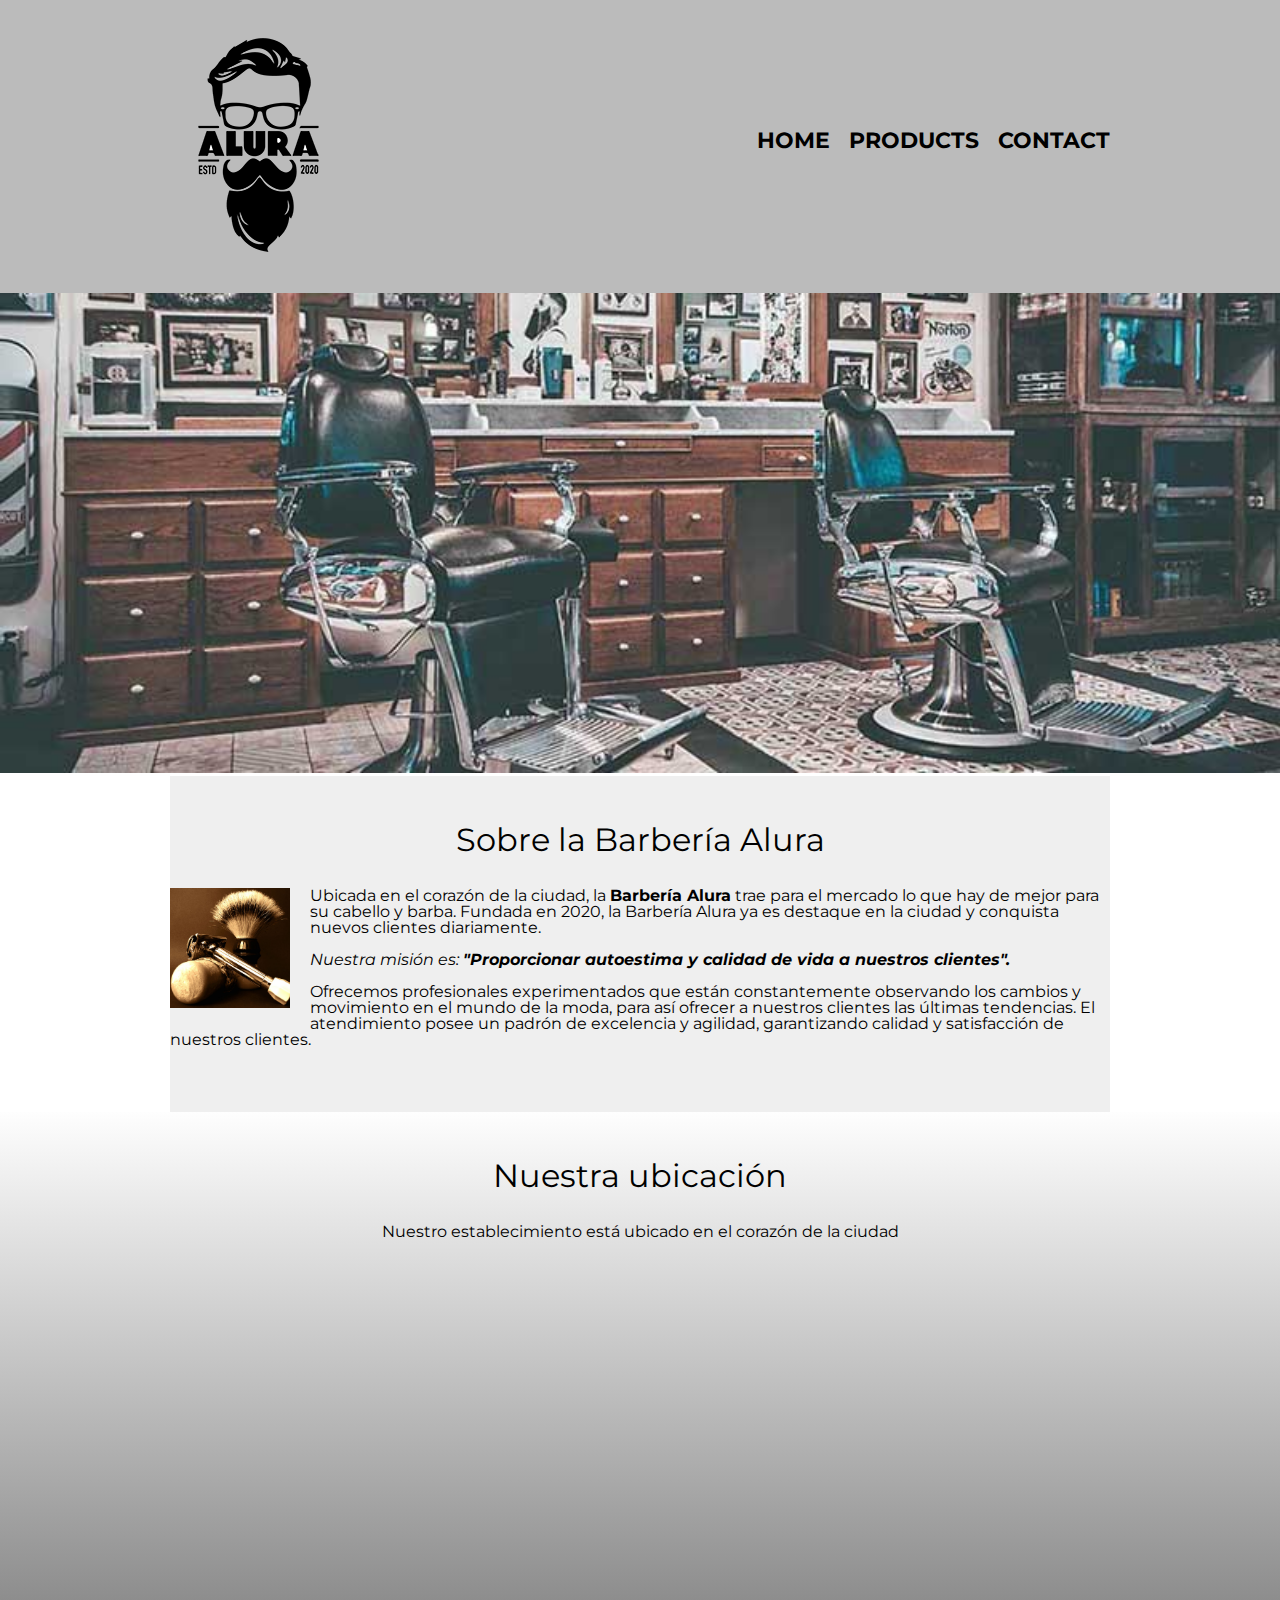
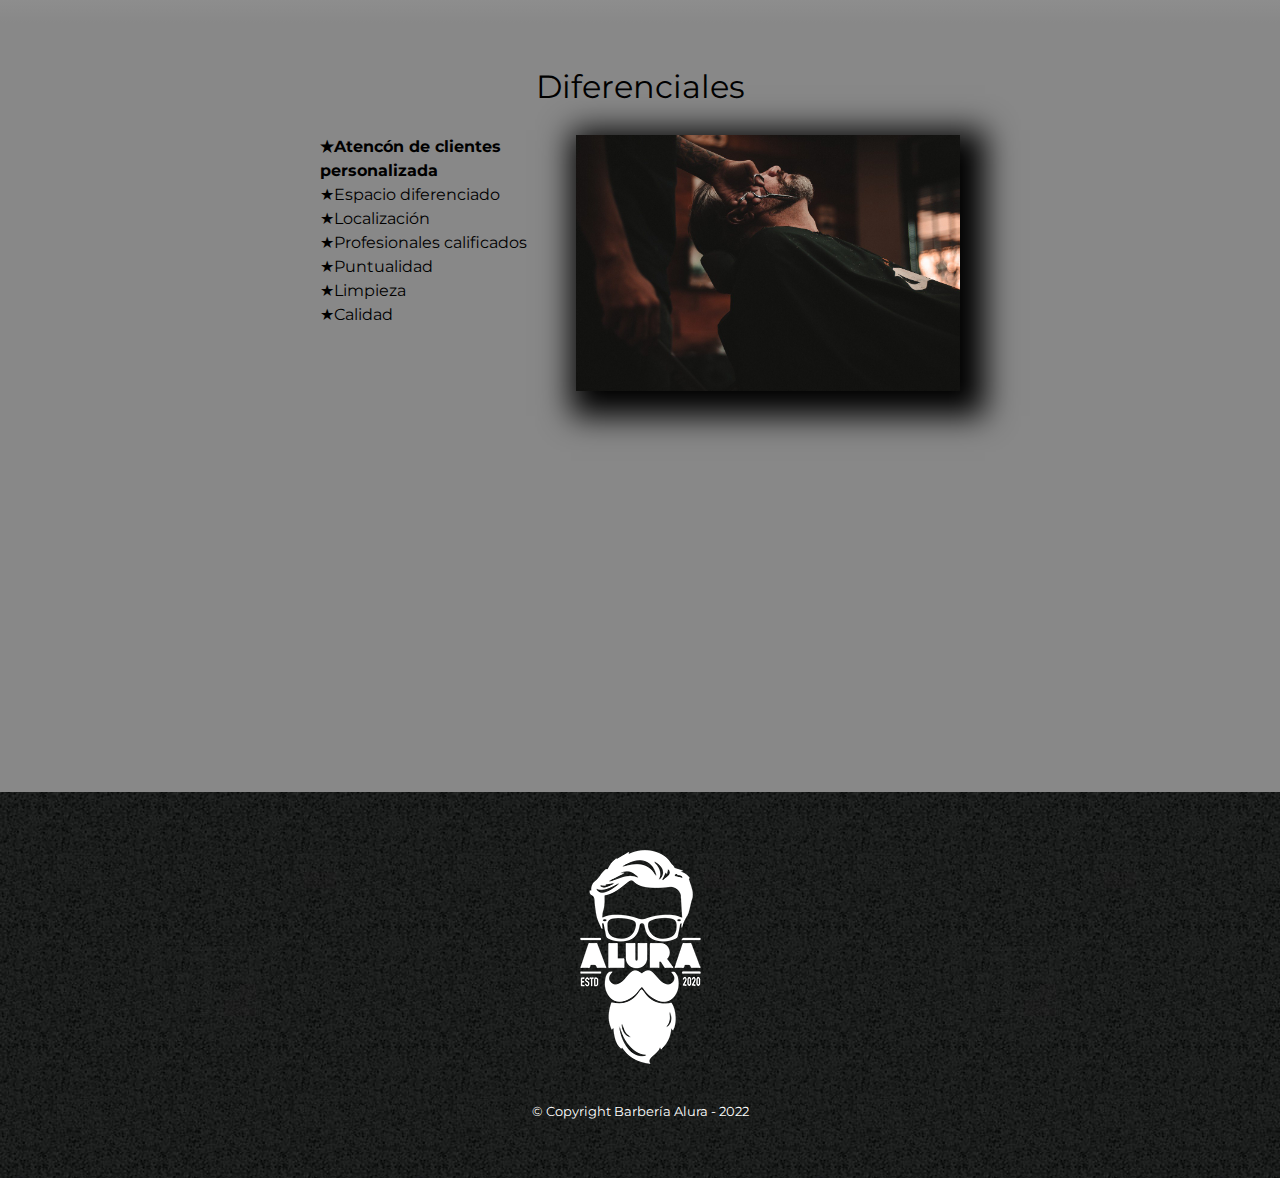
<file: index.html>
<!DOCTYPE html>
<html lang="en">
<head>
    <meta charset="UTF-8">
    <meta name="viewport" content="width=device-width">
    <meta http-equiv="X-UA-Compatible" content="IE=edge">
    <meta name="viewport" content="width=device-width, initial-scale=1.0">
    <title>Barberia Alura</title>

    <link rel="stylesheet" href="reset.css">
    <link rel="stylesheet" href="styles.css">
    <link rel="preconnect" href="https://fonts.googleapis.com">
    <link rel="preconnect" href="https://fonts.gstatic.com" crossorigin>
    <link href="https://fonts.googleapis.com/css2?family=Montserrat:wght@300;400;700&display=swap" rel="stylesheet">
</head>
<body>

    <header>
        <div class="caja">
            <h1>
                <img src="./imagenes/logo.png" alt="image not found">
            </h1>
            <nav>
                <ul>
                    <li><a href="index.html">Home</a></li>
                    <li><a href="productos.html">Products</a></li>
                    <li><a href="contact.html">Contact</a></li>
                </ul>
            </nav>
        </div>
    </header>
    
    <img class="banner" src="./banner/banner.jpg" alt="image not found">
    <main>
        <!-- <p>Probando ejemplo de selectores</p> -->
        <section class="principal">
            
            <h2 class="titulo-principal">Sobre la Barbería Alura</h1>

                <img class="utensilios" src="./imagenes/utensilios.jpg" alt="image utensilios de un barbero">
        
            <p>Ubicada en el corazón de la ciudad, la <strong>Barbería Alura</strong>  trae para el mercado lo que hay de mejor para su cabello y barba.
            Fundada en 2020, la Barbería Alura ya es destaque en la ciudad y conquista nuevos clientes diariamente.</p>
        
            <p id="mision"><em>Nuestra misión es: <strong>"Proporcionar autoestima y calidad de vida a nuestros clientes".</strong></em></p>
        
            <p>Ofrecemos profesionales experimentados que están constantemente observando los cambios y movimiento en el mundo de la
            moda, para así ofrecer a nuestros clientes las últimas tendencias. El atendimiento posee un padrón de excelencia y
            agilidad, garantizando calidad y satisfacción de nuestros clientes.</p>
    
        </section>

        <section class="map">
            <h3 class="titulo-principal">Nuestra ubicación</h3>
            <p>Nuestro establecimiento está ubicado en el corazón de la ciudad </p>

            <div class="mapa-contenido">
                <iframe
                    src="https://www.google.com/maps/embed?pb=!1m18!1m12!1m3!1d254897.05026772045!2d-76.6602596376693!3d3.407049440104905!2m3!1f0!2f0!3f0!3m2!1i1024!2i768!4f13.1!3m3!1m2!1s0x8e30a6f0cc4bb3f1%3A0x1f0fb5e952ae6168!2sCali%2C%20Valle%20del%20Cauca!5e0!3m2!1ses!2sco!4v1672952780263!5m2!1ses!2sco"
                    width="100%" height="300" style="border:0;" allowfullscreen="" loading="lazy"
                    referrerpolicy="no-referrer-when-downgrade"></iframe>
                
            </div>
        </section>
        
    
        <section class="diferenciales">
            
            <h3 class="titulo-principal">Diferenciales</h2>

            <div class="contenido-diferenciales">
                <ul class="listas-diferenciales">
                    <li class="items">Atencón de clientes personalizada</li>
                    <li class="items">Espacio diferenciado</li>
                    <li class="items">Localización</li>
                    <li class="items">Profesionales calificados</li>
                    <li class="items">Puntualidad</li>
                    <li class="items">Limpieza</li>
                    <li class="items">Calidad</li>
                </ul><img class="image-diferential" src="./diferenciales/diferenciales.jpg" alt="image not found">

            </div>
    
            <div class="video">
                <iframe width="100%" height="315" src="https://www.youtube.com/embed/wcVVXUV0YUY" frameborder="0"
                    allow="accelerometer; autoplay; clipboard-write; encrypted-media; gyroscope; picture-in-picture"
                    allowfullscreen></iframe>
            </div>        
        </section>        
    </main>

    <footer>
        <img src="./imagenes/logo-blanco.png" alt="image not found">
        <p class="copyright">&copy Copyright Barbería Alura - 2022</p>
    </footer>    

</body>
</html>
</file>
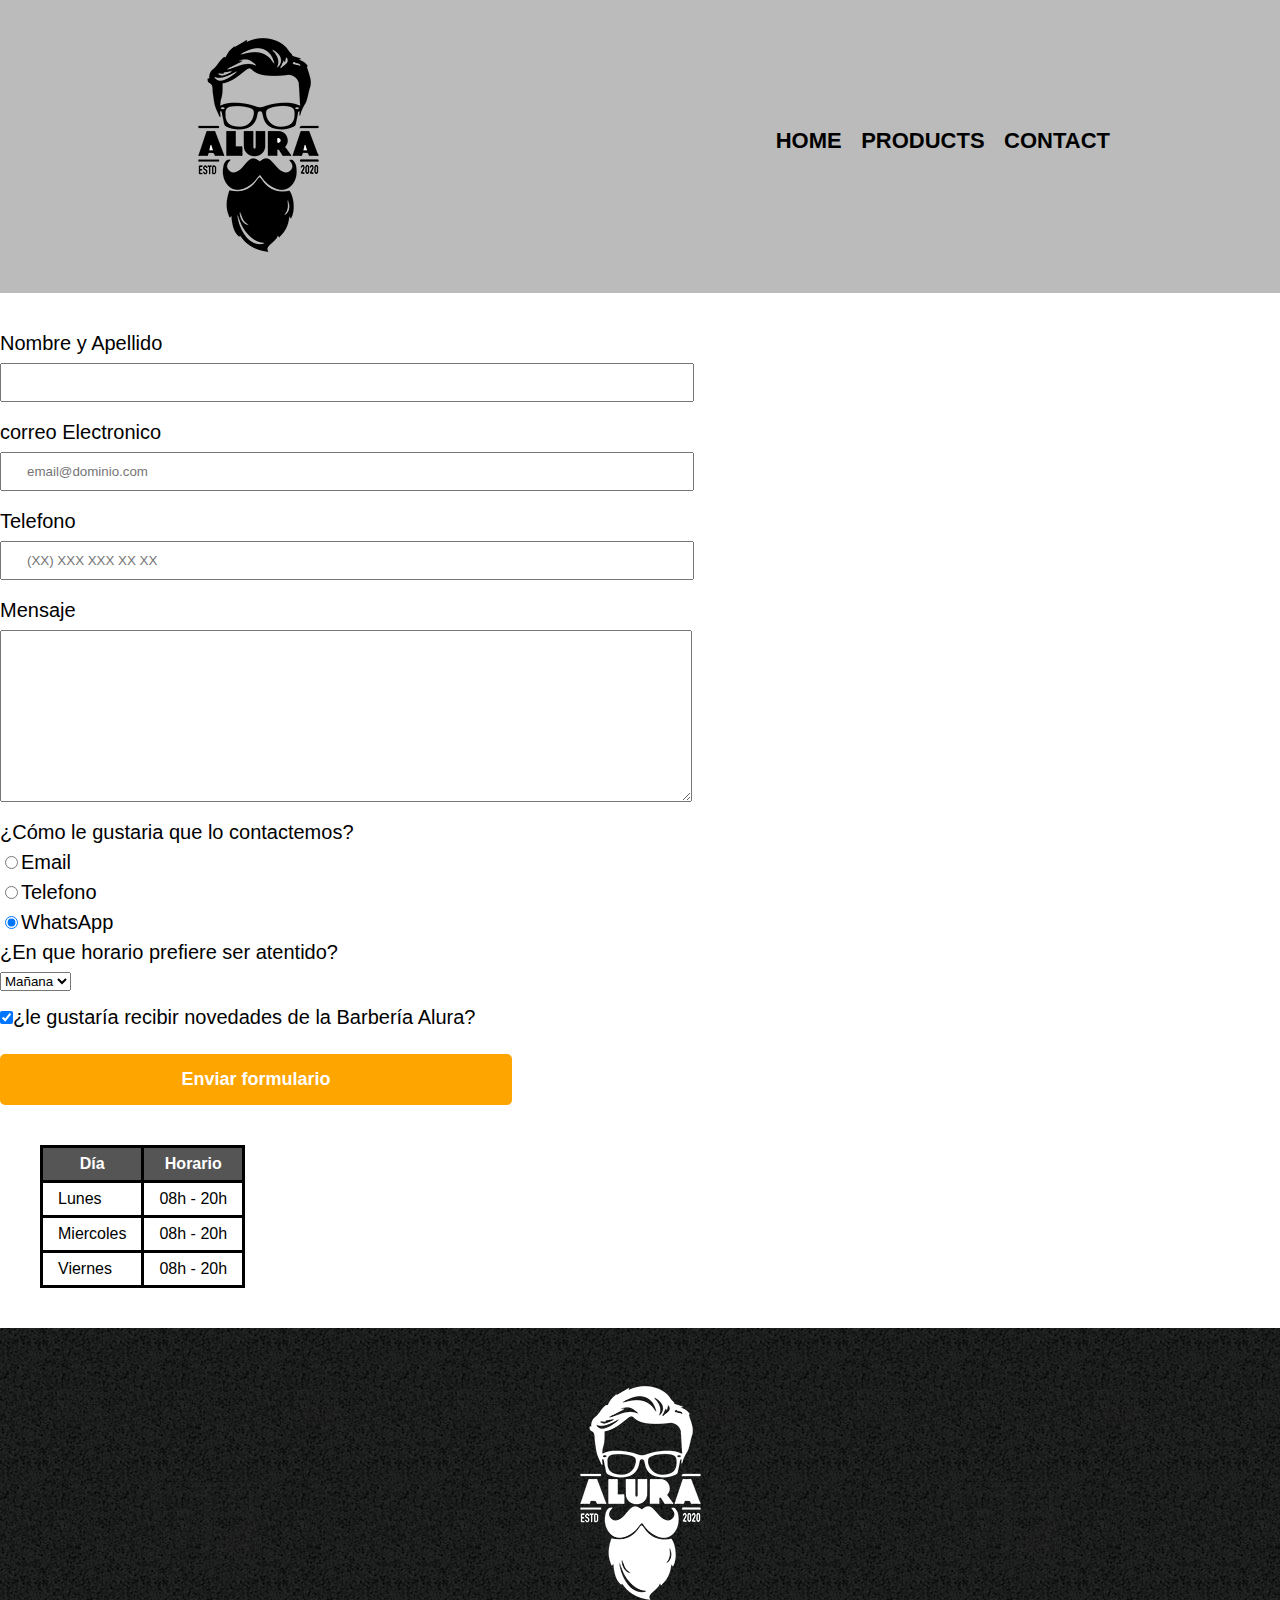
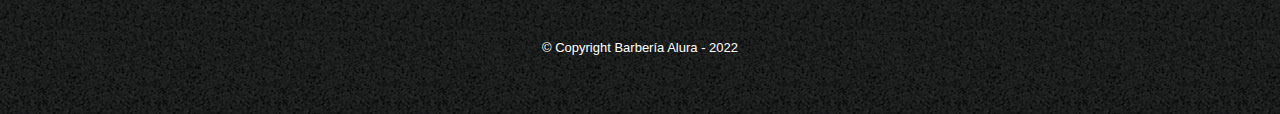
<file: contact.html>
<!DOCTYPE html>
<html lang="en">
<head>
    <meta charset="UTF-8">
    <meta http-equiv="X-UA-Compatible" content="IE=edge">
    <meta name="viewport" content="width=device-width, initial-scale=1.0">
    <title>contacto - Barbería Alura </title>
    <link rel="stylesheet" href="reset.css">
    <link rel="stylesheet" href="./styles.css">
</head>
<body>
    <header>
        <div class="caja">
            <h1>
                <img src="./imagenes/logo.png" alt="image not found">
            </h1>
            <nav>
                <ul>
                    <li><a href="index.html">Home</a></li>
                    <li><a href="productos.html">Products</a></li>
                    <li><a href="contact.html">Contact</a></li>
                </ul>    
            </nav>    
        </div>
    </header>
    <main>
        <form action="">
            <label for="nombreapellido">Nombre y Apellido</label>
            <input type="text" id="nombreapellido" class="input-padron" required>

            <label for="correoelectronico">correo Electronico</label>
            <input type="email" id="correoelectronico" class="input-padron" required placeholder="email@dominio.com">

            <label for="telefono">Telefono</label>
            <input type="tel" id="telefono" class="input-padron" required placeholder="(XX) XXX XXX XX XX">

            <label for="mensaje">Mensaje</label>
            <textarea name="" id="mensaje" cols="70" rows="10" class="input-padron" required></textarea>

            <fieldset>                
                <legend>¿Cómo le gustaria que lo contactemos?</legend>
    
                <label for="radio-email"><input type="radio" name="contacto" value="email" id="radio-email" >Email</label>
                
    
                <label for="radio-telefono"><input type="radio" name="contacto" value="telefono" id="radio-telefono">Telefono</label>
                
    
                <label for="radio-whatsApp"><input type="radio" name="contacto" value="WhatsApp" id="radio-whatsApp" checked>WhatsApp</label>
                
    
            </fieldset>

            <fieldset>
                <legend>¿En que horario prefiere ser atentido?</legend>
    
                <select name="" id="">
                    <option value="">Mañana</option>
                    <option value="">Tarde</option>
                    <option value="">Noche</option>
                </select>

            </fieldset>


            <label for=""><input type="checkbox" class="checkbox" checked>¿le gustaría recibir novedades de la Barbería Alura?</label>

            <input type="submit" value="Enviar formulario" class="send">
        </form>
        <table>
            <thead>
                <tr>
                    <th>Día</th>
                    <th>Horario</th>               
                </tr>
            </thead>
            <tbody>
                <tr>
                    <td>Lunes</td>
                    <td>08h - 20h</td>               
                </tr>
                <tr>
                    <td>Miercoles</td>
                    <td>08h - 20h</td>               
                </tr>
                <tr>
                    <td>Viernes</td>
                    <td>08h - 20h</td>               
                </tr>
            </table>
            </tbody>
    </main>
    <footer>
        <img src="./imagenes/logo-blanco.png" alt="image not found">
        <p class="copyright">&copy Copyright Barbería Alura - 2022</p>
    </footer>
</body>
</html>
</file>
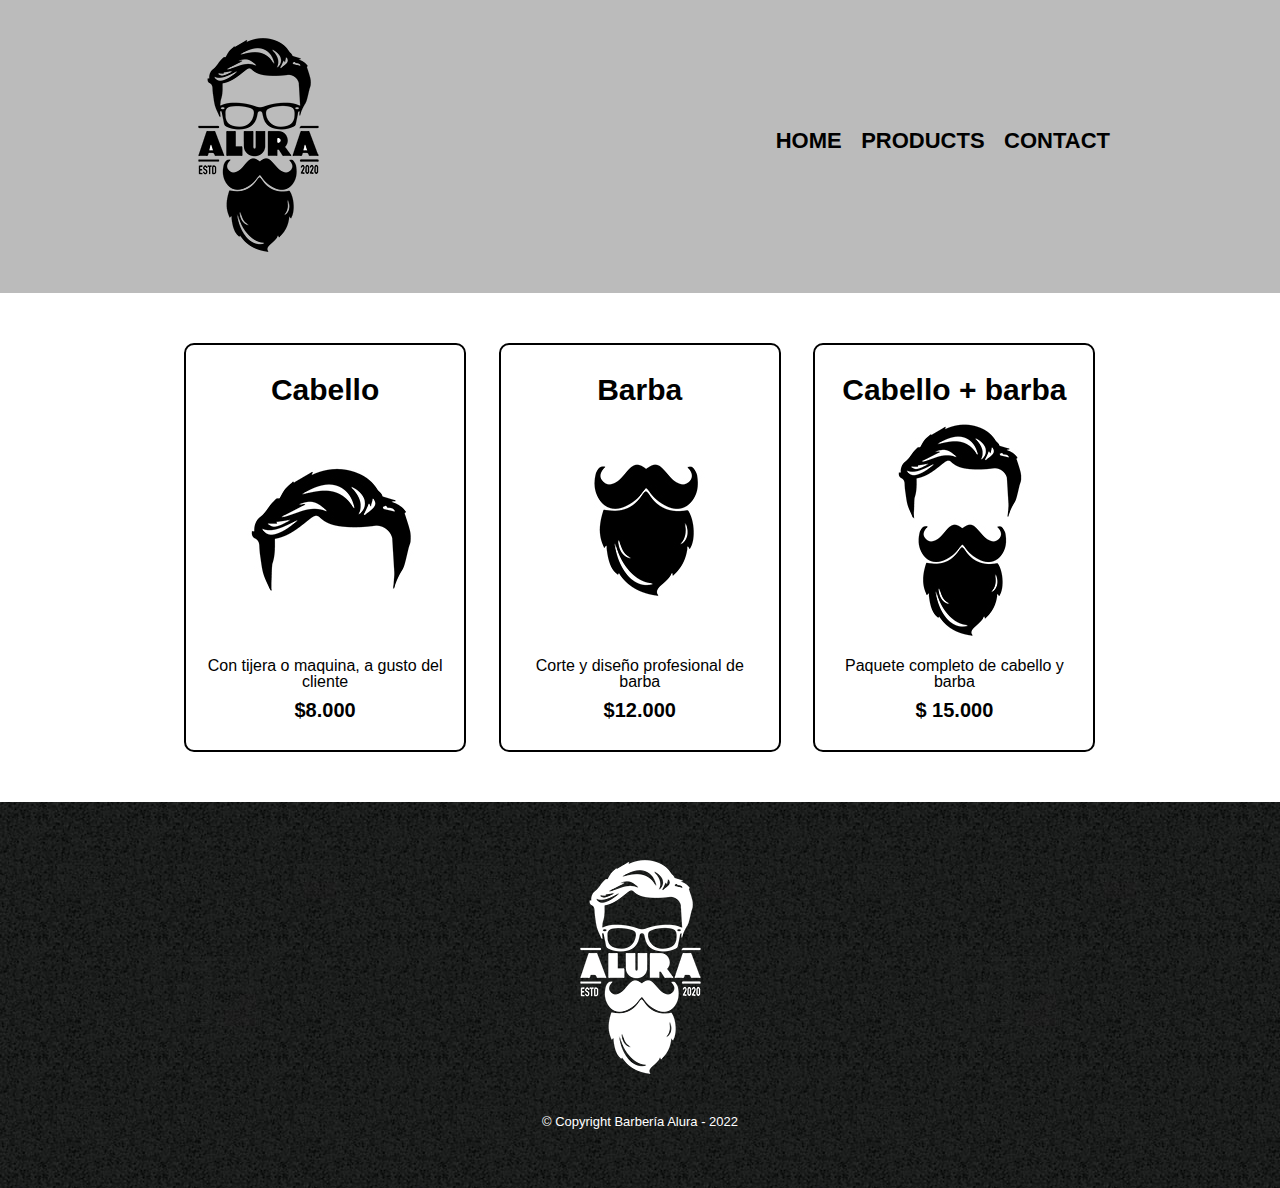
<file: productos.html>
<!DOCTYPE html>
<html lang="en">
<head>
    <meta charset="UTF-8">
    <meta http-equiv="X-UA-Compatible" content="IE=edge">
    <meta name="viewport" content="width=device-width, initial-scale=1.0">
    <title>Products</title>
    <link rel="stylesheet" href="reset.css">
    <link rel="stylesheet" href="./styles.css">
</head>
<body>
    <header>
        <div class="caja">
            <h1>
                <img src="./imagenes/logo.png" alt="image not found">
            </h1>
            <nav>
                <ul>
                    <li><a href="index.html">Home</a></li>
                    <li><a href="productos.html">Products</a></li>
                    <li><a href="contact.html">Contact</a></li>
                </ul>
            </nav>
        </div>
    </header>

    <main>
        <ul class="products">
            <li>
                <h2>Cabello</h2>
                <img src="./imagenes/cabello.jpg" alt="">
                <p class="product-description">Con tijera o maquina, a gusto del cliente</p>
                <p class="products-precio">$8.000</p>
                
            </li>
            <li>
                <h2>Barba</h2>
                <img src="./imagenes/barba.jpg" alt="">
                <p class="product-description">Corte y diseño profesional de barba</p>
                <p class="products-precio">$12.000</p>
                
            </li>
            <li>
                <h2>Cabello + barba</h2>
                <img src="./imagenes/cabello+barba.jpg" alt="">
                <p class="product-description">Paquete completo de cabello y barba</p>
                <p class="products-precio">$ 15.000</p>
                
            </li>
        </ul>
        
        
        
    </main>

    <footer>
        <img src="./imagenes/logo-blanco.png" alt="image not found">
        <p class="copyright">&copy Copyright Barbería Alura - 2022</p>
    </footer>
</body>
</html>
</file>
<file: styles.css>
body{
    font-family: 'Montserrat', sans-serif;
}

header{
    background-color: #BBBBBB;
    padding: 20px 0;
}

.caja{
    width: 940px;
    position: relative;
    margin: 0 auto;

}

nav{
    position: absolute;
    top: 110px;
    right: 0;
    
}

nav li{
    display: inline;
    margin:0 0 0 15px;
}

nav a{
    text-transform: uppercase;
    color: #000000;
    font-weight: bold;
    font-size: 22px;
    text-decoration: none;
}

nav a:hover{
    color: #c78c19;
    text-decoration: underline;
}

.products{
    width: 940px;
    margin: 0 auto;
    padding: 50px;
}

.products li{
    display: inline-block;
    text-align: center;
    width: 30%;
    vertical-align: top;
    margin: 0 1.5%;
    padding: 30px 20px;
    box-sizing: border-box;
    border: 2px solid #000000;
    border-radius: 10px;

    
    /* border-color: #000000;
    border-width: 2px;
    border-style: solid;
     */
    
}

.products li:hover{
    border-color: #c78c19;
    
}

.products li:active{
    border-color: #888c19;
}

.products h2{
    font-size: 30px;
    font-weight: bold;
}

.products li:hover h2{
    font-size: 33px;
}

.products-description{
    font: 18px;

}

.products-precio{
    font-size: 20px;
    font-weight: bold;
    margin-top: 10px;
}

footer{
    text-align: center;
    background: url(./imagenes/bg.jpg);
    padding: 40px;
}

.copyright{
    color: white;
    font-size: 13px;
    margin: 20px;
}

/* main{
    
} */

form{
    margin: 40px 0;
}

form label, form legend{
    display: block;
    font-size: 20px;
    margin: 0 0 10px ;
}

.input-padron{
    display: block;
    margin: 0 0 20px;
    padding: 10px 25px;
    width: 50%;
}

.checkbox{
    margin: 20px 0;
}

.send{
    width: 40%;
    padding: 15px 0;
    font-size: 18px;
    font-weight: bold;
    color: white;
    background: orange;
    border: none;
    border-radius: 5px;
    transition: 1s all;
    cursor: pointer;
}

.send:hover{
    background: darkorange;
    transform: scale(1.2);
}

table{
    margin: 40px 40px;

}

thead{
    background: #555555;
    color: white;
    font-weight: bold;
}

td, th{
    border: solid #000000;
    padding: 8px 15px;

}

.parent{
    display: flex;
    gap: 5px;
}


/* aquí inicia el CSS para nuestro home */

.banner{
    width: 100%;
}

.principal{
    padding: 3em 0;
    background: #efefef;
    width: 940px;
    margin: 0 auto;
}

.titulo-principal{
    text-align: center;
    font-size: 2em;
    margin: 0 0 1em;
    clear: left;
    /* color: rgba(0, 0, 0, 30%); el ultimo parametro es la opacidad*/
    /* color: rgb(218, 0, 0); */

    
}

/* pseudoelementos */

/* .titulo-principal::first-letter{
    font-weight: bold;
}

.titulo-principal::before{
    content: "[";
}

.titulo-principal::after{
    content: "]";
}

p::first-line{
    font-style: italic;
} */

/* operadores */

/* main > p{
    background-color: red;
}

img + p{
    background-color: yellow;
}

img ~ p {
    background-color: green;
}

main p:not(#mision){
    background-color: blue;
} */

.principal p{
    margin: 0 0 1em;

}

.principal strong{
    font-weight: bold;
}

.principal em{
    font-style: italic;
}

.utensilios{
    width: 120px;
    float: left;
    margin: 0 20px 20px 0;
}


.map{
    padding: 3em 0;
    background:linear-gradient(#fefefe, #888888);
    /* background: radial-gradient(orange 50%, blue, red, black); */

}

.map p{
    margin: 0 0 2em;
    text-align: center;
}

.mapa-contenido{
    width: 940px;
    margin: 0 auto;
}

.diferenciales{
    padding: 3em 0;
    background: #888888;
    /* box-shadow:  inset 0 0  30px red; */
}

.contenido-diferenciales{
    width: 640px;
    margin: 0 auto;
}

.listas-diferenciales{
    width: 40%;
    display: inline-block;
    vertical-align: top;
}

.items{
    line-height: 1.5;
}

.items::before{
    content: "★";
}

.items:first-child{
    font-weight: bold;

}

.image-diferential{
    width: 60%;
    transition: 400ms;
    box-shadow: 10px 10px 30px  15px black;

}

.image-diferential:hover{
    opacity: 0.3;
    
}

.video{
    width: 560px;
    margin: 1em auto;
}

/* mediasqueries */

@media screen and (max-width:480px){
    h1{
        text-align: center;
    }

    nav{
        position: static;
    }

    .caja, .principal, .mapa-contenido, .contenido-diferenciales, .video{
        width: auto;
    }

    .listas-diferenciales, .image-diferential{
        width: 100%;
    }
}
</file>
